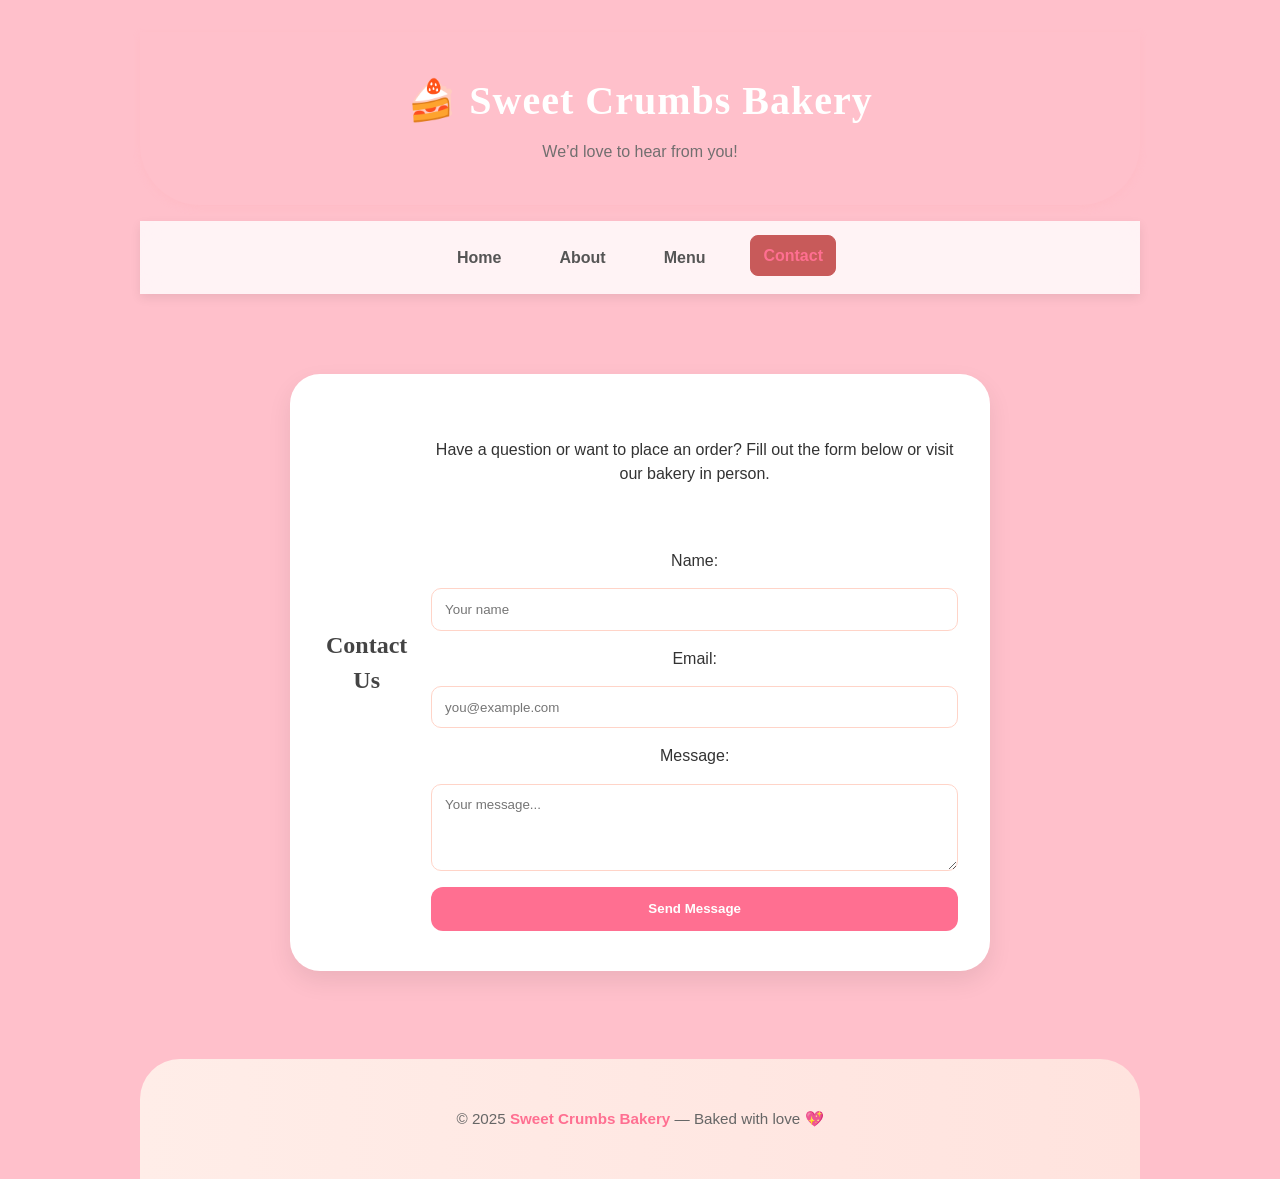
<file: contact.html>
<!DOCTYPE html>
<html lang="en">
<head>
  <meta charset="UTF-8" />
  <meta name="viewport" content="width=device-width, initial-scale=1.0" />
  <title>Contact | Sweet Crumbs Bakery</title>
  <link rel="stylesheet" href="style.css" />
</head>
<body>
  <header>
    <h1>🍰 Sweet Crumbs Bakery</h1>
    <p>We’d love to hear from you!</p>
  </header>

  <nav>
    <a href="index.html">Home</a>
    <a href="about.html">About</a>
    <a href="menu.html">Menu</a>
    <a href="contact.html" class="active">Contact</a>
  </nav>

  <main>
    <div class="content-card">
      <h2>Contact Us</h2>
      <form onsubmit="event.preventDefault(); alert('Thank you for your order! We will contact you soon.'); this.reset();"
      <p>Have a question or want to place an order? Fill out the form below or visit our bakery in person.</p>

      <form>
        <label for="name">Name:</label>
        <input type="text" id="name" required placeholder="Your name">

        <label for="email">Email:</label>
        <input type="email" id="email" required placeholder="you@example.com">

        <label for="message">Message:</label>
        <textarea id="message" rows="4" required placeholder="Your message..."></textarea>

        <button type="submit">Send Message</button>
        
      </form>
    </div>
  </main>

  <footer>
    <p>© 2025 <span>Sweet Crumbs Bakery</span> — Baked with love 💖</p>
  </footer>
</body>
</html>
</file>
<file: style.css>
/* style.css — Basic responsive, accessible styling for Sweet Crumbs Bakery */
:root{
  --bg: #fffdfa;
  --card: #fff8f5;
  --accent: #c85a5a;
  --muted: #6b6b6b;
  --max-width: 1000px;
  --radius: 12px;
  --gap: 1rem;
  font-size:16px;
}

*{box-sizing:border-box}
html,body{height:100%;margin:0}
body{
  font-family:system-ui,-apple-system,Segoe UI,Roboto,'Helvetica Neue',Arial;
  background:var(--bg);
  color:#2b2b2b;
  line-height:1.45;
  -webkit-font-smoothing:antialiased;
  padding:1rem;
}

.skip-link{
  position:absolute;left:-999px;top:auto;width:1px;height:1px;overflow:hidden;
}
.skip-link:focus{position:static;width:auto;height:auto;padding:.5rem 1rem;background:#111;color:#fff;border-radius:6px;z-index:999}

header{max-width:var(--max-width);margin:0 auto 1rem;padding:1rem 0}
header h1{margin:.25rem 0;font-size:1.6rem}
header p{margin:0;color:var(--muted)}

nav{max-width:var(--max-width);margin:0 auto 1rem;display:flex;gap:.5rem;flex-wrap:wrap}
nav a{display:inline-block;padding:.5rem .75rem;border-radius:8px;text-decoration:none;color:var(--accent);background:transparent;border:1px solid transparent}
nav a:hover,nav a:focus{background:#fff0f0;outline:2px solid rgba(200,90,90,.15)}
nav a.active,nav a[aria-current="page"]{background:var(--accent);color:#fff;border-color:var(--accent)}

main{max-width:var(--max-width);margin:0 auto}
.content-card{background:var(--card);padding:1.25rem;border-radius:var(--radius);box-shadow:0 6px 18px rgba(28,20,20,.06)}
.content-card h2{margin-top:0}
.content-card p{color:var(--muted)}
.content-card img{display:block;max-width:100%;height:auto;border-radius:8px;margin-top:1rem}

footer{max-width:var(--max-width);margin:1.5rem auto 0;padding:1rem 0;color:var(--muted);font-size:.95rem}

@media(min-width:700px){
  body{padding:2rem}
  header h1{font-size:2rem}
  nav{gap:1rem}
  .content-card{display:flex;gap:1.25rem;align-items:center}
  .content-card img{width:260px;flex:0 0 260px}
}

/* Focus-visible utility */
:focus{outline:none}
:focus-visible{outline:3px solid #ffb3b3;border-radius:6px}

/* Accessible high-contrast mode fallback */
@media (prefers-contrast: more){
  body{background:#fff}
}
@import url('https://fonts.googleapis.com/css2?family=Quicksand:wght@400;600&family=Playfair+Display:wght@500&display=swap');

body {
  margin: 0;
  font-family: 'Quicksand', sans-serif;
  background-color: pink ;
  color: #333;
  line-height: 1.45;
}

/* Header */
header {
  text-align: center;
  background: linear-gradient(90deg, #ff6f91);
  color: white;
  padding: 2.5rem 1rem;
  border-bottom-left-radius: 60px;
  border-bottom-right-radius: 60px;
  box-shadow: 0 3px 6px rgba(255, 182, 193, 0.4);
}

header h1 {
  font-family: 'Playfair Display', serif;
  font-size: 2.5rem;
  margin: 0;
  letter-spacing: 1px;
}

header p {
  margin-top: 0.5rem;
  opacity: 0.95;
}

/* Navbar */
nav {
  display: flex;
  justify-content: center;
  gap: 2rem;
  background: rgba(255, 255, 255, 0.8);
  backdrop-filter: blur(10px);
  padding: 1rem;
  box-shadow: 0 4px 10px rgba(0,0,0,0.08);
}

nav a {
  text-decoration: none;
  color: #555;
  font-weight: 600;
  transition: color 0.3s, transform 0.3s;
}

nav a:hover,
nav a.active {
  color: #ff6f91;
  transform: translateY(-2px);
}

/* Content */
main {
  text-align: center;
  padding: 4rem 1.5rem;
}

.content-card {
  background: white;
  max-width: 700px;
  margin: auto;
  border-radius: 30px;
  box-shadow: 0 10px 25px rgba(0, 0, 0, 0.08);
  padding: 2.5rem 2rem;
  transition: transform 0.4s ease, box-shadow 0.4s ease;
}

.content-card:hover {
  transform: translateY(-5px);
  box-shadow: 0 15px 30px rgba(255, 182, 193, 0.25);
}

h2 {
  font-family: 'Playfair Display', serif;
  color: #444;
}

p {
  color: #666;
  line-height: 1.7;
}

img {
  width: 250px;
  border-radius: 20px;
  margin-top: 1.5rem;
  box-shadow: 0 8px 18px rgba(255, 182, 193, 0.25);
  transition: transform 0.4s ease;
}

img:hover {
  transform: scale(1.06);
}

/* Menu list */
.menu-grid{
      display:grid;
      grid-template-columns:repeat(auto-fit,minmax(200px,1fr));
      gap:1rem;
      margin-top:1rem;
    }
    .menu-item{background:#fff;padding:1rem;border-radius:8px;box-shadow:0 1px 3px rgba(0,0,0,0.06)}
    .menu-item img{width:100%;height:150px;object-fit:cover;border-radius:6px}
    .menu-item h3{margin:.5rem 0 0}
    .menu-item p.price{font-weight:700;color:#b35}
/* Contact Form */
form {
  display: flex;
  flex-direction: column;
  gap: 1rem;
  margin-top: 1.5rem;
}

input, textarea {
  padding: 0.8rem;
  border-radius: 10px;
  border: 1px solid #ffd4c8;
  font-family: inherit;
}

button {
  background: #ff6f91;
  color: white;
  border: none;
  padding: 0.9rem;
  border-radius: 12px;
  cursor: pointer;
  font-weight: 600;
  transition: background 0.3s ease;
}

button:hover {
  background: #ff85a3;
}

/* Footer */
footer {
  background: linear-gradient(90deg, #ffede8, #ffe3de);
  text-align: center;
  padding: 2rem 0;
  color: #555;
  font-size: 0.95rem;
  border-top-left-radius: 40px;
  border-top-right-radius: 40px;
}

footer span {
  color: #ff6f91;
  font-weight: 600;
}

/* Responsive */
@media (max-width: 600px) {
  header h1 {
    font-size: 2rem;
  }

  nav {
    flex-wrap: wrap;
    gap: 1rem;
  }

  .content-card {
    padding: 1.8rem 1rem;
  }
}
/* Gallery Grid */
.gallery-grid {
  display: grid;
  grid-template-columns: repeat(auto-fit, minmax(220px, 1fr));
  gap: 1.5rem;
  margin-top: 2rem;
}

.gallery-grid figure {
  margin: 0;
  background: #fff;
  border-radius: 20px;
  overflow: hidden;
  box-shadow: 0 6px 20px rgba(0, 0, 0, 0.08);
  transition: transform 0.3s ease, box-shadow 0.3s ease;
}

.gallery-grid figure:hover {
  transform: translateY(-6px);
  box-shadow: 0 10px 25px rgba(255, 182, 193, 0.25);
}

.gallery-grid img {
  width: 100%;
  height: 180px;
  object-fit: cover;
  display: block;
  transition: transform 0.4s ease;
}

.gallery-grid figure:hover img {
  transform: scale(1.05);
}

.gallery-grid figcaption {
  padding: 0.8rem;
  text-align: center;
  font-weight: 600;
  color: #555;
  background: #fff8f6;
  font-size: 0.95rem;
}
/* ===== ORDER FORM MODAL ===== */
#orderBtn {
  background-color: #ff7e9b;
  color: white;
  border: none;
  padding: 0.6rem 1.2rem;
  border-radius: 6px;
  cursor: pointer;
  font-weight: 600;
  transition: background-color 0.3s;
}

#orderBtn:hover {
  background-color: #ff5c80;
}

/* Modal background */
.modal {
  display: none;
  position: fixed;
  z-index: 10;
  left: 0;
  top: 0;
  width: 100%;
  height: 100%;
  overflow: auto;
  background-color: rgba(0, 0, 0, 0.5);
}

/* Modal box */
.modal-content {
  background-color: #fff;
  margin: 8% auto;
  padding: 20px;
  border-radius: 12px;
  width: 90%;
  max-width: 400px;
  box-shadow: 0 5px 15px rgba(0,0,0,0.3);
  text-align: left;
}

/* Close button */
.close {
  float: right;
  font-size: 24px;
  font-weight: bold;
  color: #ff4d6d;
  cursor: pointer;
}

/* Form styling */
#orderForm label {
  display: block;
  margin-top: 10px;
  font-weight: 600;
  color: #333;
}

#orderForm input,
#orderForm textarea {
  width: 100%;
  padding: 8px;
  margin-top: 4px;
  border: 1px solid #ccc;
  border-radius: 6px;
  font-size: 1rem;
}

#orderForm textarea {
  height: 80px;
  resize: none;
}

.submit-btn {
  background-color: #ff7e9b;
  color: white;
  border: none;
  border-radius: 6px;
  padding: 10px 15px;
  margin-top: 15px;
  cursor: pointer;
  width: 100%;
  font-weight: 600;
}

.submit-btn:hover {
  background-color: #ff5c80;
}
</file>
